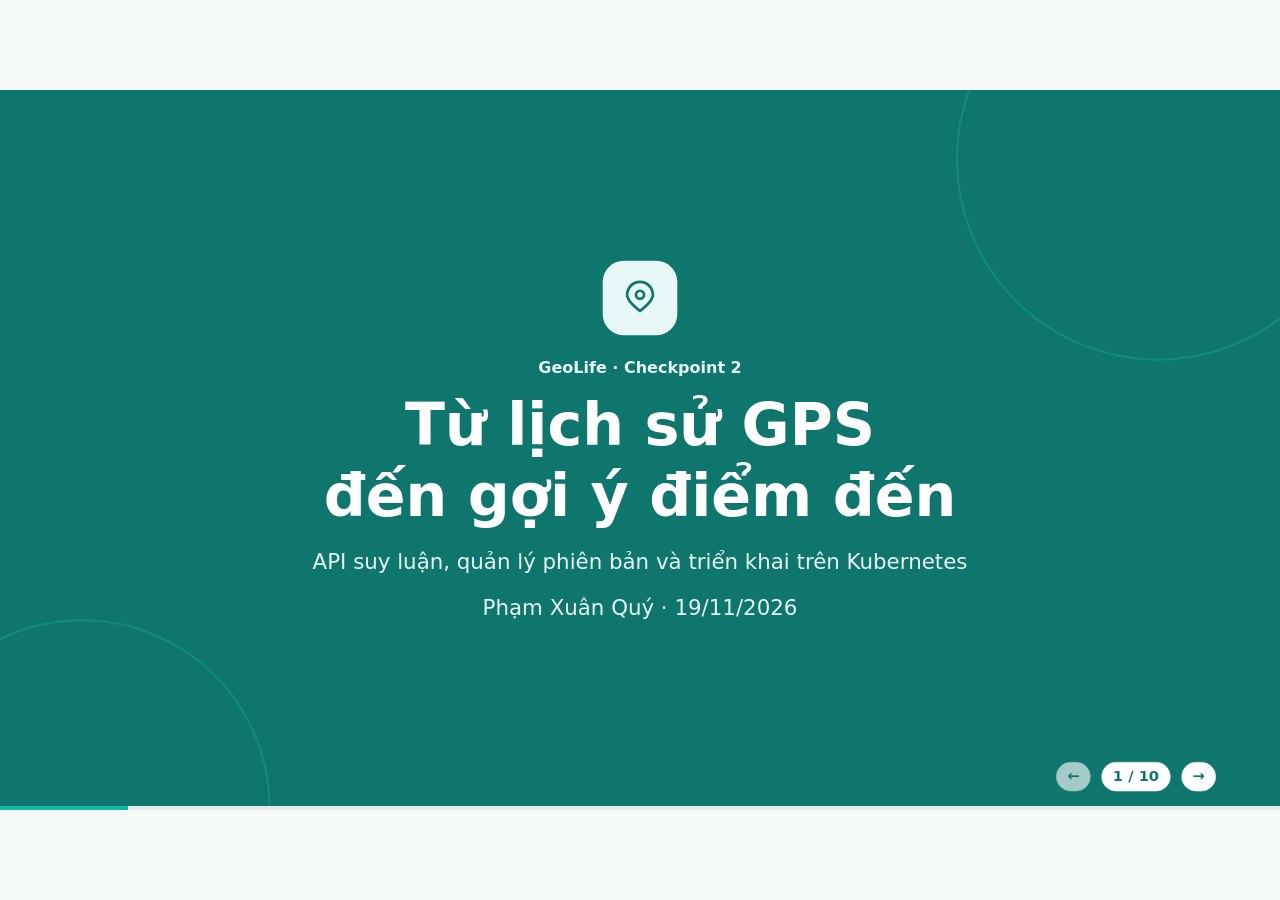
<file: exports/GeoLife-Checkpoint-2.html>
<!doctype html>
<html lang="vi">
<head>
  <meta charset="utf-8">
  <meta name="viewport" content="width=device-width, initial-scale=1">
  <title>GeoLife · Checkpoint 2</title>
  <style>
    :root {
      --teal-500: #14B8A6;
      --teal-700: #0F766E;
      --teal-100: #E6F7F5;
      --coral-500: #FF6B5B;
      --bg: #F6FAF9;
      --surface: #FFFFFF;
      --text: #1F2A37;
      --text-muted: #5B6770;
      --border: #E3EAEA;
      --shadow: 0 12px 32px rgba(15, 118, 110, .12);
      --scale: 1;
      --progress: 0%;
    }
    * { box-sizing: border-box; }
    body {
      margin: 0;
      background: var(--bg);
      color: var(--text);
      font: 400 32px/1.42 "Be Vietnam Pro", system-ui, "Segoe UI", Arial, sans-serif;
    }
    h1, h2, h3, p, ul { margin: 0; }
    h1, h2, h3 { line-height: 1.2; }
    h1 { font-size: 88px; }
    h2 { font-size: 52px; max-width: 1600px; text-wrap: balance; }
    h3 { font-size: 34px; }
    small { font-size: 28px; }
    code { font-family: Consolas, "Courier New", monospace; }
    main {
      position: fixed;
      inset: 50% auto auto 50%;
      width: 1920px;
      height: 1080px;
      transform: translate(-50%, -50%) scale(var(--scale));
    }
    .slide {
      position: absolute;
      inset: 0;
      display: none;
      grid-template-rows: auto 1fr;
      gap: 40px;
      overflow: hidden;
      padding: 80px 96px 104px;
      background: var(--bg);
    }
    .slide.current { display: grid; }
    .slide.current > :not(.notes) { animation: reveal 300ms ease-out both; }
    @keyframes reveal { from { opacity: 0; transform: translateY(12px); } to { opacity: 1; transform: translateY(0); } }
    .eyebrow { margin-bottom: 16px; color: var(--teal-700); font-size: 24px; font-weight: 700; }
    .cover, .closing { grid-template-rows: 1fr; background: var(--teal-700); color: var(--surface); text-align: center; }
    .cover .eyebrow, .closing .eyebrow { color: var(--teal-100); }
    .hero { align-self: center; justify-self: center; max-width: 1504px; }
    .hero h1 ~ p { margin-top: 24px; color: var(--teal-100); }
    .hero-icon { display: grid; place-items: center; width: 112px; height: 112px; margin: 0 auto 32px; background: var(--teal-100); color: var(--teal-700); border-radius: 32px; }
    .hero-icon svg { width: 58px; height: 58px; }
    .cover::before, .closing::before, .cover::after, .closing::after {
      position: absolute;
      border-radius: 50%;
      pointer-events: none;
      content: "";
      opacity: .32;
    }
    .cover::before, .closing::before { inset: -200px -120px auto auto; width: 600px; height: 600px; border: 3px solid var(--teal-500); }
    .cover::after, .closing::after { inset: auto auto -280px -160px; width: 560px; height: 560px; border: 3px solid var(--teal-500); }
    .message, .two-col, .steps { display: grid; gap: 32px; align-content: center; min-height: 0; }
    .message { grid-template-columns: 5fr 7fr; align-items: center; gap: 64px; }
    .two-col { grid-template-columns: repeat(2,minmax(0,1fr)); }

    .steps { grid-template-columns: repeat(4,minmax(0,1fr)); }
    .card, .board, .table-wrap { border: 1px solid var(--border); border-radius: 32px; background: var(--surface); box-shadow: var(--shadow); }
    .card, .board { padding: 40px; }
    .card > .tag + h3, .node > .tag + strong { margin-top: 16px; }
    .card p:not(:first-child) { margin-top: 16px; }
    .card ul { padding-left: 36px; margin-top: 24px; }
    .card li + li { margin-top: 16px; }
    .board { display: grid; align-content: center; gap: 24px; }
    .tags { display: flex; flex-wrap: wrap; gap: 16px; margin-top: 24px; }
    .tag { display: inline-block; width: max-content; max-width: 100%; border-radius: 999px; padding: 8px 24px; color: var(--teal-700); background: var(--teal-100); font-size: 28px; font-weight: 500; }
    .tag.accent { background: var(--coral-500); color: var(--text); }

    .table-wrap { align-self: center; overflow: hidden; }
    table { width: 100%; border-spacing: 0; table-layout: fixed; text-align: left; font-size: 30px; }
    .function-column { width: 19%; }
    .aws-column { width: 22%; }
    .local-column { width: 25%; }
    .cloud-column { width: 34%; }
    th, td { padding: 20px 28px; }
    thead { background: var(--teal-100); }
    th { color: var(--teal-700); }
    tr + tr td { border-top: 1px solid var(--border); }
    th:last-child, td:last-child { border-left: 1px solid var(--border); }
    td:last-child { background: var(--bg); }

    .mono-block { font-size: 30px; padding: 24px; background: var(--teal-100); border-radius: 20px; }
    .node { padding: 24px 32px; border: 1px solid var(--border); background: var(--bg); border-radius: 20px; }
    .node strong, .node small { display: block; }
    .node small { color: var(--text-muted); }
    .steps .card { min-height: 270px; position: relative; padding: 32px; }
    .steps .card:not(:last-child)::after { position: absolute; top: 46%; right: -30px; content: "→"; font-size: 32px; color: var(--teal-700); }
    .weight { display: block; margin: 16px 0 8px; color: var(--teal-700); font-size: 48px; line-height: 1.25; white-space: nowrap; }
    .diagram { align-self: center; width: 100%; height: 100%; min-height: 0; max-height: 736px; }
    .diagram .box { fill: var(--surface); stroke: var(--border); stroke-width: 2; }
    .diagram .boundary { fill: var(--teal-100); stroke: var(--border); stroke-width: 2; }
    .diagram .primary { fill: var(--teal-100); stroke: var(--teal-700); }
    .diagram text { fill: var(--text); font-size: 32px; font-weight: 700; }
    .diagram .detail { fill: var(--text-muted); font-size: 26px; font-weight: 400; }
    .diagram .scope { fill: var(--teal-700); font-size: 28px; }
    .diagram .arrow { fill: none; stroke: var(--teal-700); stroke-width: 3; marker-end: url(#arrow); }
    .diagram .configuration { stroke-dasharray: 8 7; }

    .notes { display: none; }
    main.notes-open .current .notes {
      position: absolute;
      inset: auto 96px 104px;
      z-index: 3;
      display: block;
      padding: 32px 40px;
      border: 2px solid var(--teal-700);
      border-radius: 32px;
      background: var(--surface);
      color: var(--text);
      box-shadow: var(--shadow);
      font-size: 24px;
      text-align: left;
    }
    .controls { position: absolute; right: 96px; bottom: 28px; z-index: 4; display: flex; align-items: center; gap: 16px; }
    .controls button, .counter { min-width: 48px; padding: 8px 16px; border: 1px solid var(--border); border-radius: 999px; color: var(--teal-700); background: var(--surface); font-size: 22px; font-weight: 700; line-height: 1.2; }
    .controls button { cursor: pointer; font-family: inherit; }
    .controls button:focus-visible { outline: 4px solid var(--teal-500); }
    .controls button:disabled { opacity: .62; cursor: default; }
    .progress { position: absolute; inset: auto 0 0; z-index: 4; height: 6px; background: var(--border); }
    .progress::after { display: block; width: var(--progress); height: 100%; background: var(--teal-500); content: ""; }
    @media (prefers-reduced-motion: reduce) { .slide.current > :not(.notes) { animation: none; } }
    @page { size: 20in 11.25in; margin: 0; }
    @media print {
      body { print-color-adjust: exact; -webkit-print-color-adjust: exact; }
      main { position: static; width: auto; height: auto; transform: none; }
      .slide, .slide.current { position: relative; display: grid; width: 1920px; height: 1080px; break-after: page; }
      .slide:last-of-type { break-after: auto; }
      .slide.current > :not(.notes) { animation: none; }
      .controls, .progress, main.notes-open .current .notes { display: none; }
    }
  </style>
</head>
<body>
  <main aria-label="Báo cáo Checkpoint 2 GeoLife">
    <section class="slide cover" aria-labelledby="title-1">
      <div class="hero">
        <div class="hero-icon" aria-hidden="true">
          <svg viewBox="0 0 24 24" fill="none" stroke="currentColor" stroke-width="1.7" stroke-linecap="round" stroke-linejoin="round"><path d="M20 10c0 4.5-8 10-8 10S4 14.5 4 10a8 8 0 1 1 16 0Z"/><circle cx="12" cy="10" r="2.5"/></svg>
        </div>
        <p class="eyebrow">GeoLife · Checkpoint 2</p>
        <h1 id="title-1">Từ lịch sử GPS<br>đến gợi ý điểm đến</h1>
        <p>API suy luận, quản lý phiên bản và triển khai trên Kubernetes</p>
        <p>Phạm Xuân Quý · 19/11/2026</p>
      </div>
      <aside class="notes">CP1 xây pipeline tìm địa điểm thường đến. CP2 đưa pipeline vào một dịch vụ HTTP, đăng ký phiên bản và diễn tập chuyển phiên bản trong khi client giữ nguyên URL.</aside>
    </section>

    <section class="slide" aria-labelledby="title-2">
      <header><p class="eyebrow">Bài toán</p><h2 id="title-2">Lịch sử GPS giúp gợi ý điểm đến khi đặt xe</h2></header>
      <div class="message">
        <div><p>Gợi ý hiện khi khách mở màn hình chọn điểm đến.</p><div class="tags"><span class="tag">Nhà</span><span class="tag">Công ty</span><span class="tag">Nơi hay đến</span></div></div>
        <div class="board"><div class="node"><strong>GPS theo thời gian</strong><small>Phát hiện điểm dừng</small></div><div class="node"><strong>Địa điểm thường đến</strong><small>Gom cụm các điểm dừng</small></div><div class="node"><strong>Gợi ý khi đặt xe</strong><small>Suy luận từ thói quen ghé thăm</small></div></div>
      </div>
      <aside class="notes">Một ứng viên Nhà có thể là nơi được ghé nhiều vào buổi tối. Cả hai phiên bản trả unknown khi bằng chứng chưa đủ. Giao diện đặt xe là bối cảnh ứng dụng, chưa có số liệu sử dụng gợi ý từ người dùng thật.</aside>
    </section>

    <section class="slide" aria-labelledby="title-3">
      <header><p class="eyebrow">Lựa chọn triển khai</p><h2 id="title-3">Kubernetes giữ được luồng phục vụ đã thiết kế trên AWS</h2></header>
      <div class="table-wrap"><table>
        <colgroup><col class="function-column"><col class="aws-column"><col class="local-column"><col class="cloud-column"></colgroup>
        <thead><tr><th scope="col">Chức năng</th><th scope="col">Thiết kế AWS</th><th scope="col">Bản local</th><th scope="col">Google Cloud</th></tr></thead>
        <tbody>
          <tr><td>Chạy API</td><td>AWS Lambda</td><td>Kubernetes + Knative Serving</td><td>GKE + Knative Serving</td></tr>
          <tr><td>Nhận HTTP</td><td>API Gateway</td><td>Kourier</td><td>Cloud Load Balancing (HTTPS)<br>Kourier cho Knative</td></tr>
          <tr><td>Chia traffic và rollback</td><td>Lambda versions / alias</td><td>Knative Revision / Route</td><td>Knative Revision / Route</td></tr>
          <tr><td>Phân phối image</td><td>Amazon ECR</td><td>Kho image Docker Desktop</td><td>GitHub Container Registry (GHCR)</td></tr>
          <tr><td>Lưu GPS</td><td>Amazon RDS for PostgreSQL</td><td>PostgreSQL local</td><td>Cloud SQL for PostgreSQL</td></tr>
        </tbody>
      </table></div>
      <aside class="notes">Image Lambda đã được thử trong emulator và đẩy lên ECR. Tạo Lambda trên AWS gặp HTTP 403. Nhóm chuyển sang Docker Desktop để tiếp tục triển khai và thử luồng. Trên Google Cloud, GKE là Google Kubernetes Engine. Cài Knative và Kourier trên GKE rồi tạo lại hai Revision. Cloud Load Balancing và HTTPS phục vụ lối vào public. API suy luận có thể để trong cụm, cho backend đặt xe gọi nội bộ qua Kourier. Đẩy image lên GHCR ở chế độ private. Kubernetes kéo image qua imagePullSecrets. Nạp snapshot GeoLife vào Cloud SQL for PostgreSQL. Hai Revision dùng chung DB và lấy cấu hình kết nối từ Kubernetes Secret.</aside>
    </section>

    <section class="slide" aria-labelledby="title-4">
      <header><p class="eyebrow">Phục vụ API trên Kubernetes</p><h2 id="title-4">Knative Serving và Kourier là gì?</h2></header>
      <div class="two-col">
        <article class="card">
          <h3>Knative Serving</h3>
          <p>Công cụ chạy và quản lý dịch vụ web trên Kubernetes.</p>
          <ul><li>Tăng giảm số pod theo lượng request, có thể về 0 khi rảnh.</li><li>Giữ hai phiên bản và đặt tỷ lệ chia request.</li></ul>
        </article>
        <article class="card">
          <h3>Kourier</h3>
          <p>Cổng nhận request HTTP cho dịch vụ chạy bằng Knative.</p>
          <ul><li>Nhận request từ app đặt xe qua một URL.</li><li>Chuyển request vào bản hiện tại hoặc bản thử nghiệm theo tỷ lệ đã đặt.</li></ul>
        </article>
      </div>
      <aside class="notes">Kubernetes chạy pod chứa API. Knative gọi mỗi phiên bản triển khai là một Revision. Route giữ URL và tỷ lệ gửi request vào từng Revision. Kourier dùng Envoy để nhận và chuyển request theo Route. Khi một Revision đang có 0 pod, Knative khởi động pod khi có request. Demo local truy cập Kourier bằng kubectl port-forward.</aside>
    </section>

    <section class="slide" aria-labelledby="title-5">
      <header><p class="eyebrow">Kiến trúc demo</p><h2 id="title-5">Một API gợi ý, hai phiên bản dùng chung PostgreSQL</h2></header>
      <svg class="diagram" viewBox="0 0 1728 736" role="img" aria-labelledby="arch-title arch-desc">
        <title id="arch-title">Kiến trúc API GeoLife trên Kubernetes</title>
        <desc id="arch-desc">Ứng dụng đặt xe gửi user_id qua Kourier. Trong Kubernetes, Knative Route đặt tỷ lệ chia request vào bản hiện tại hoặc bản thử nghiệm. Cả hai đọc lịch sử GPS hoặc kết quả đã tính từ PostgreSQL. Khi phát hành, script đăng ký hai phiên bản vào MLflow Model Registry.</desc>
        <defs><marker id="arrow" markerWidth="9" markerHeight="9" refX="8" refY="4" orient="auto"><path d="M0 0L8 4 0 8" fill="none" stroke="#0F766E" stroke-width="1.2"/></marker></defs>

        <rect class="boundary" x="364" y="24" width="924" height="501" rx="32"/>
        <text class="scope" x="406" y="69">Kubernetes · Docker Desktop</text>

        <path class="arrow" d="M324 304H406"/>
        <path class="arrow" d="M406 352H324"/>
        <path class="arrow configuration" d="M553 194V261"/>
        <path class="arrow" d="M722 291H782Q806 291 806 267V194Q806 177 823 177H864"/>
        <path class="arrow" d="M722 337H782Q806 337 806 361V393Q806 410 823 410H864"/>
        <path class="arrow" d="M1218 177H1272Q1300 177 1300 205V259Q1300 277 1318 277H1352"/>
        <path class="arrow" d="M1218 410H1272Q1300 410 1300 386V366Q1300 348 1318 348H1352"/>

        <rect class="box" x="4" y="223" width="320" height="191" rx="28"/>
        <text x="28" y="272">Ứng dụng đặt xe</text>
        <text class="detail" x="28" y="311">POST /v2/locations/infer</text>
        <text class="detail" x="28" y="349">Gửi <tspan font-family="monospace">user_id</tspan></text>
        <text class="detail" x="28" y="388">Nhận Nhà, Công ty, POI</text>

        <rect class="box" x="406" y="96" width="316" height="98" rx="22"/>
        <text x="432" y="138">Knative Route</text>
        <text class="detail" x="432" y="173">URL và tỷ lệ chia</text>
        <text class="detail" x="573" y="237">Cấu hình</text>

        <rect class="box primary" x="406" y="261" width="316" height="109" rx="24"/>
        <text x="432" y="305">Kourier</text>
        <text class="detail" x="432" y="341">Nhận và chuyển HTTP</text>

        <rect class="box" x="864" y="111" width="354" height="131" rx="24"/>
        <text x="892" y="161">Revision hiện tại</text>
        <text class="detail" x="892" y="202">API · heuristic-v1</text>

        <rect class="box" x="864" y="345" width="354" height="131" rx="24"/>
        <text x="892" y="395">Revision thử nghiệm</text>
        <text class="detail" x="892" y="436">API · dbscan-v1</text>
        <text class="detail" x="864" y="510">Kết nối DB qua Secret</text>

        <rect class="box primary" x="1352" y="213" width="372" height="199" rx="28"/>
        <text x="1382" y="265">PostgreSQL</text>
        <text class="detail" x="1382" y="307">Lịch sử GPS</text>
        <text class="detail" x="1382" y="342">Kết quả đã tính trước</text>
        <text class="detail" x="1382" y="377">Snapshot đầy đủ</text>
        <text class="detail" x="1294" y="322">Đọc</text>

        <rect class="boundary" x="4" y="560" width="1720" height="154" rx="32"/>
        <text class="scope" x="40" y="623">Quản lý phiên bản</text>
        <text class="detail" x="40" y="661">Khi phát hành</text>
        <rect class="box" x="406" y="584" width="345" height="106" rx="24"/>
        <text x="432" y="648">Script đăng ký</text>
        <path class="arrow" d="M751 637H864"/>
        <rect class="box" x="864" y="584" width="816" height="106" rx="24"/>
        <text x="892" y="629">MLflow Model Registry</text>
        <text class="detail" x="892" y="665">geolife-home-office · Version 1 heuristic · Version 2 DBSCAN</text>
      </svg>
      <aside class="notes">App gửi user_id qua Kourier và nhận lại Nhà, Công ty, POI cùng phiên bản model. Nét đứt biểu thị Knative Route cung cấp cấu hình định tuyến cho Kourier. Hai Revision dùng cùng image API và cấu hình baseline-v1. Cả hai đọc snapshot geolife-1.3-full-v1 từ PostgreSQL qua Kubernetes Secret. Script đăng ký lưu hai gói thuật toán vào MLflow để đối chiếu khi phát hành. Gói MLflow hiện dùng snapshot SQLite demo. Request API chạy bằng image đã triển khai.</aside>
    </section>

    <section class="slide" aria-labelledby="title-6">
      <header><p class="eyebrow">Luồng API</p><h2 id="title-6">API dùng GPS trực tiếp khi lịch sử có tối đa 100.000 điểm</h2></header>
      <div class="message">
        <div class="board"><h3>POST /v2/locations/infer</h3><p class="mono-block"><code>{"user_id":"101"}</code></p><p>Trả Nhà, Công ty, POI cùng phiên bản model và snapshot.</p></div>
        <div class="board"><div class="node"><span class="tag">128 người dùng</span><strong>Tối đa 100.000 điểm</strong><small>Đọc GPS từ PostgreSQL rồi suy luận theo request.</small></div><div class="node"><span class="tag">54 người dùng</span><strong>Trên 100.000 điểm</strong><small>Đọc kết quả đã tính từ GPS đầy đủ theo model và snapshot.</small></div></div>
      </div>
      <aside class="notes">User 101 có 13.738 điểm nên suy luận theo request. User 153 có 2.156.994 điểm nên dùng kết quả tính trước. Response có model_version, pipeline_version, config_version, config_sha256 và data_snapshot_id. Vai trò thiếu bằng chứng có trạng thái unknown. Bản tính trước dành cho lịch sử dài và được tạo từ toàn bộ GPS cho từng model. Nếu lịch sử vượt giới hạn thiếu kết quả tính trước, API trả history_too_large.</aside>
    </section>

    <section class="slide" aria-labelledby="title-7">
      <header><p class="eyebrow">MLflow Model Registry</p><h2 id="title-7">MLflow lưu hồ sơ của hai phiên bản thuật toán</h2></header>
      <div class="two-col">
        <article class="card"><span class="tag">Version 1 · Hiện tại</span><h3>heuristic-v1</h3><p>Gom cụm theo bán kính quanh điểm neo.</p></article>
        <article class="card"><span class="tag">Version 2 · Thử nghiệm</span><h3>dbscan-v1</h3><p>Gom cụm theo mật độ và đánh dấu nhiễu.</p></article>
      </div>
      <aside class="notes">Mở hai alias heuristic-v1 và dbscan-v1 trong MLflow local. Hai gói đã đăng ký và được tải lại để đối chiếu CLI. Hồ sơ đăng ký hiện tại thuộc lượt đóng gói SQLite. Bản rollout PostgreSQL chạy image HTTP riêng, dùng model và snapshot ghi trong API. MLflow phục vụ truy vết, còn Knative Route điều khiển traffic.</aside>
    </section>

    <section class="slide" aria-labelledby="title-8">
      <header><p class="eyebrow">Tỷ lệ bản hiện tại / bản thử nghiệm</p><h2 id="title-8">Canary cho bản mới nhận thử 10% lưu lượng</h2></header>
      <div class="steps">
        <article class="card"><h3>Preview</h3><strong class="weight">100% / 0%</strong><small>Thử bản mới qua URL riêng.</small></article>
        <article class="card"><span class="tag accent">Canary</span><strong class="weight">90% / 10%</strong><small>Đo tỉ lệ, lỗi và latency.</small></article>
        <article class="card"><h3>Promote</h3><strong class="weight">0% / 100%</strong><small>Bản mới nhận toàn bộ traffic.</small></article>
        <article class="card"><h3>Rollback</h3><strong class="weight">100% / 0%</strong><small>Đưa traffic về bản ban đầu.</small></article>
      </div>
      <aside class="notes">Tỷ lệ theo thứ tự bản hiện tại / bản thử nghiệm trên cùng URL live. Ứng viên dbscan-v1 nhận 10% traffic trong bước canary. Khi số đo đạt tiêu chí, promote lên 100%. Nếu có lỗi, rollback về heuristic-v1. Tỷ lệ quan sát có thể dao động quanh trọng số.</aside>
    </section>

    <section class="slide" aria-labelledby="title-9">
      <header><p class="eyebrow">Bước tiếp theo</p><h2 id="title-9">Bước tiếp theo là đưa API lên cloud và đo lượt dùng gợi ý</h2></header>
      <div class="two-col">
        <article class="card"><span class="tag">Triển khai</span><h3>Google Cloud</h3><ul><li>Đẩy image API lên GHCR.</li><li>Triển khai API trên GKE, kết nối Cloud SQL và cấu hình HTTPS.</li></ul></article>
        <article class="card"><span class="tag">Sản phẩm</span><h3>A/B trên giao diện đặt xe</h3><ul><li>Cân bằng hồ sơ và nhiệm vụ giữa hai nhóm.</li><li>Đo tỷ lệ phiên xác nhận bằng gợi ý.</li></ul></article>
      </div>
      <aside class="notes">Canary dùng để theo dõi phát hành, còn A/B giữ nhóm theo người thử để đo hành vi. Chỉ tính phiên xác nhận bằng gợi ý khi người thử giữ nguyên điểm đến. Mẫu số chính là các phiên mở bước chọn điểm đến. Đo thêm tỉ lệ dùng gợi ý trong các phiên đã xác nhận và loại fixture khỏi số liệu người thử.</aside>
    </section>

    <section class="slide closing" aria-labelledby="title-10">
      <div class="hero">
        <div class="hero-icon" aria-hidden="true"><svg viewBox="0 0 24 24" fill="none" stroke="currentColor" stroke-width="1.7" stroke-linecap="round" stroke-linejoin="round"><path d="M3 11.5a8.5 8.5 0 1 1 3.5 6.9L3 20l1.6-3.5A8.5 8.5 0 0 1 3 11.5Z"/><path d="M9 10a3 3 0 1 1 4.5 2.6c-1 .6-1.5 1-1.5 1.9m0 2h.01"/></svg></div>
        <p class="eyebrow">GeoLife · Checkpoint 2</p><h1 id="title-10">Một URL.<br>Hai phiên bản đã kiểm chứng.</h1><p>Cảm ơn anh đã theo dõi. Mình cùng xem demo và trao đổi.</p>
      </div>
      <aside class="notes">Khi chạy demo trực tiếp, bắt đầu với 100% traffic vào bản hiện tại và mở URL thử của ứng viên. Trình diễn promote rồi rollback qua cùng một URL nếu thời gian có hạn. Số liệu canary đến từ lượt diễn tập 100 request.</aside>
    </section>

    <nav class="controls" aria-label="Điều khiển trình chiếu">
      <button type="button" id="previous" aria-label="Slide trước">←</button>
      <output class="counter" id="counter" aria-live="polite"></output>
      <button type="button" id="next" aria-label="Slide sau">→</button>
    </nav>
    <div class="progress" aria-hidden="true"></div>
  </main>
  <script>
    const frame = document.querySelector('main');
    const slides = Array.from(document.querySelectorAll('.slide'));
    const previous = document.querySelector('#previous');
    const next = document.querySelector('#next');
    const counter = document.querySelector('#counter');
    let current = 0;

    function fit() {
      frame.style.setProperty('--scale', Math.min(window.innerWidth / 1920, window.innerHeight / 1080));
    }

    function show(index) {
      current = Math.min(slides.length - 1, Math.max(0, index));
      slides.forEach((slide, position) => {
        slide.classList.toggle('current', position === current);
        slide.querySelector('.notes').setAttribute('aria-hidden', String(!frame.classList.contains('notes-open')));
      });
      previous.disabled = current === 0;
      next.disabled = current === slides.length - 1;
      counter.textContent = `${current + 1} / ${slides.length}`;
      frame.style.setProperty('--progress', `${(current + 1) / slides.length * 100}%`);
      if (location.hash !== `#${current + 1}`) history.replaceState(null, '', `#${current + 1}`);
    }

    function restore() {
      const number = Number(location.hash.slice(1));
      show(Number.isInteger(number) ? number - 1 : 0);
    }

    const actions = {
      ArrowLeft: () => show(current - 1), PageUp: () => show(current - 1),
      ArrowRight: () => show(current + 1), PageDown: () => show(current + 1), ' ': () => show(current + 1),
      Home: () => show(0), End: () => show(slides.length - 1),
      f: () => {
        const change = document.fullscreenElement ? document.exitFullscreen() : document.documentElement.requestFullscreen?.();
        change?.catch(() => {});
      },
      n: () => {
        frame.classList.toggle('notes-open');
        show(current);
      }
    };

    window.addEventListener('keydown', event => {
      if (event.altKey || event.ctrlKey || event.metaKey || (event.key === ' ' && event.target instanceof HTMLButtonElement)) return;
      const action = actions[event.key] || actions[event.key.toLowerCase()];
      if (typeof action !== 'function') return;
      event.preventDefault();
      action();
    });
    frame.addEventListener('click', event => {
      if (event.target.closest('.controls, .notes') || getSelection()?.toString()) return;
      show(current + (event.clientX < window.innerWidth / 2 ? -1 : 1));
    });
    previous.addEventListener('click', () => show(current - 1));
    next.addEventListener('click', () => show(current + 1));
    window.addEventListener('resize', fit);
    window.addEventListener('hashchange', restore);
    fit();
    restore();
  </script>
</body>
</html>
</file>
